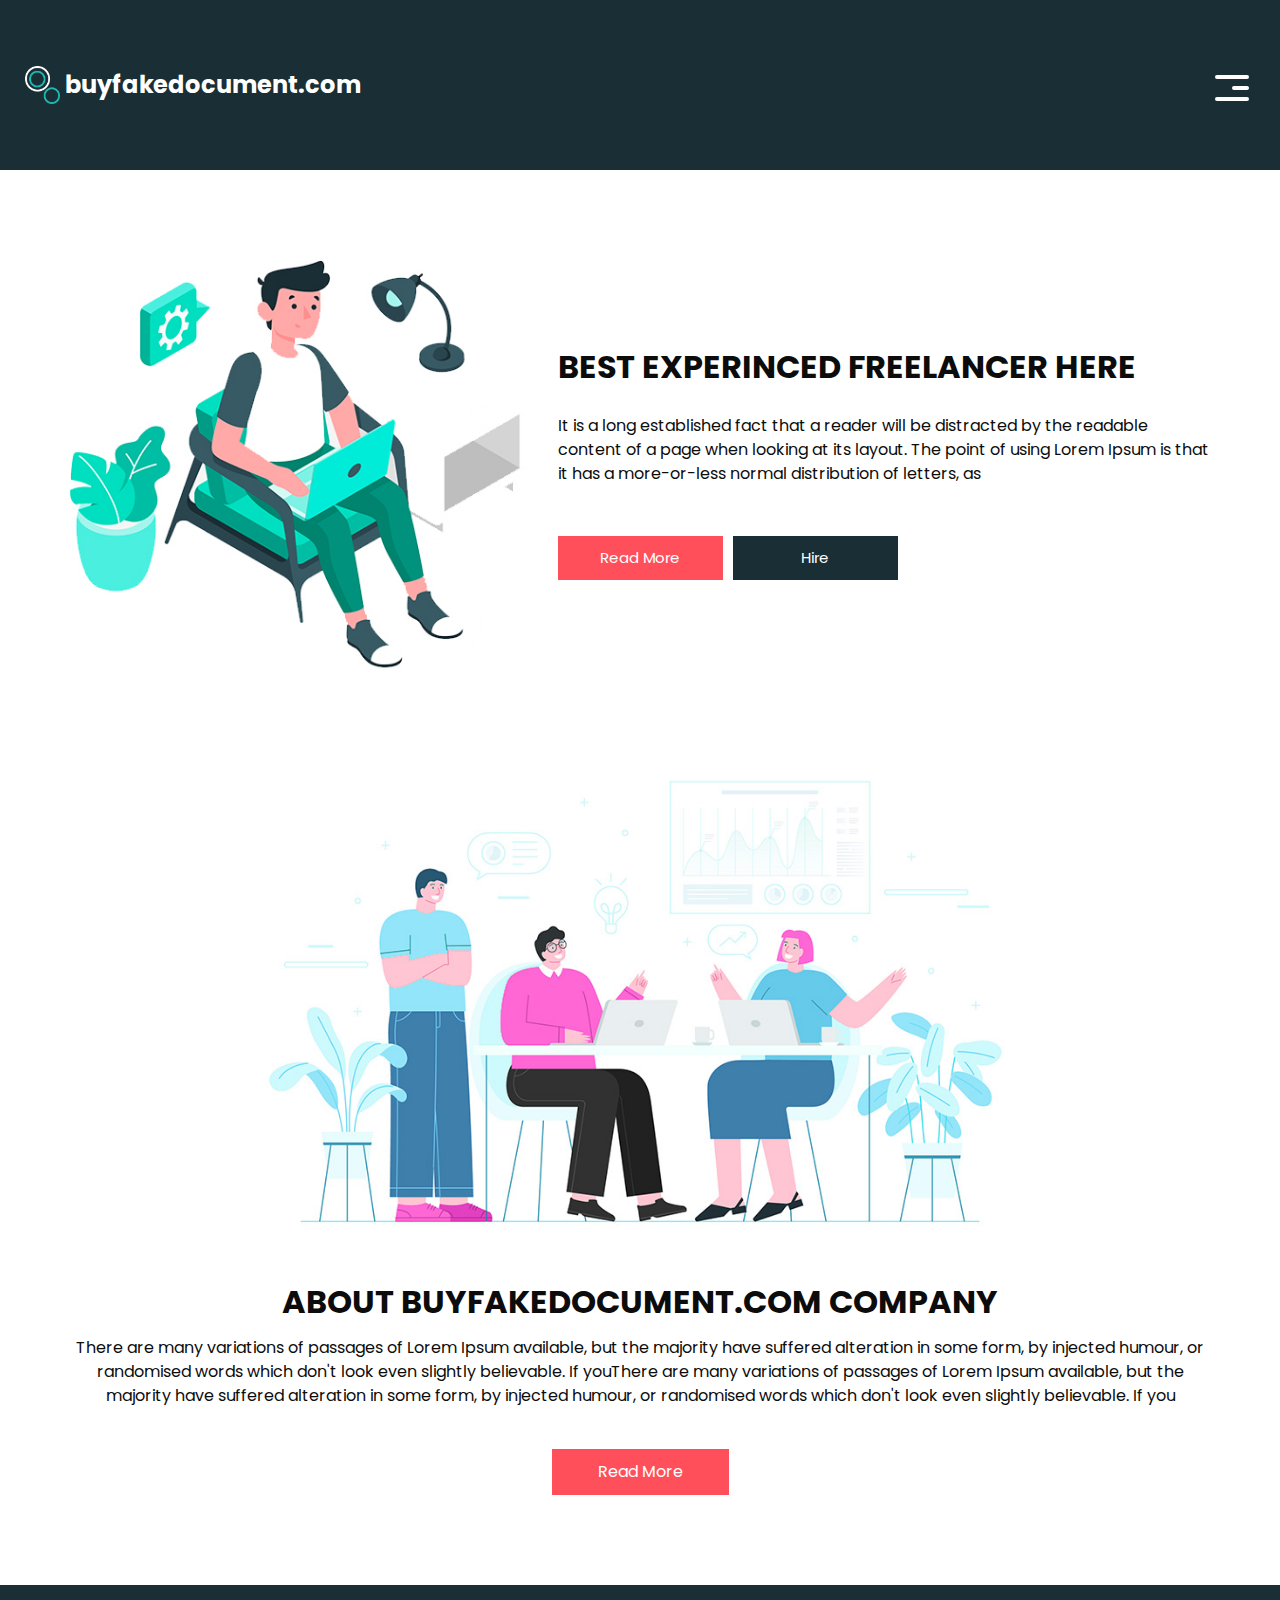
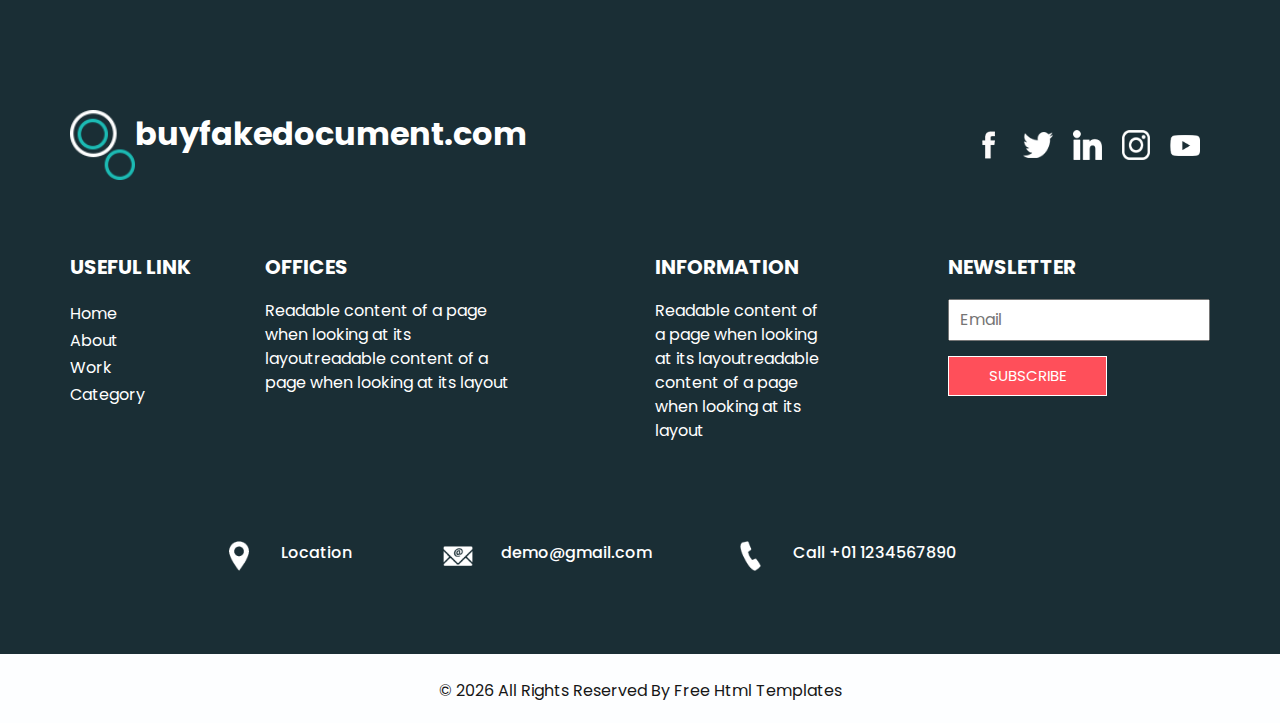
<file: about.html>
<!DOCTYPE html>
<html>

<head>
  <!-- Basic -->
  <meta charset="utf-8" />
  <meta http-equiv="X-UA-Compatible" content="IE=edge" />
  <!-- Mobile Metas -->
  <meta name="viewport" content="width=device-width, initial-scale=1, shrink-to-fit=no" />
  <!-- Site Metas -->
  <meta name="keywords" content="" />
  <meta name="description" content="" />
  <meta name="author" content="" />

  <title>buyfakedocument.com</title>

  <!-- bootstrap core css -->
  <link rel="stylesheet" type="text/css" href="css/bootstrap.css" />

  <link href="https://fonts.googleapis.com/css?family=Poppins:400,700&display=swap" rel="stylesheet">
  <!-- Custom styles for this template -->
  <link href="css/style.css" rel="stylesheet" />
  <!-- responsive style -->
  <link href="css/responsive.css" rel="stylesheet" />
</head>

<body class="sub_page">
  <div class="hero_area">
    <!-- header section strats -->
    <header class="header_section">
      <div class="container-fluid">
        <nav class="navbar navbar-expand-lg custom_nav-container">
          <a class="navbar-brand" href="index.html">
            <img src="images/logo.png" alt="" />
            <span>
              buyfakedocument.com
            </span>
          </a>
          <button class="navbar-toggler" type="button" data-toggle="collapse" data-target="#navbarSupportedContent" aria-controls="navbarSupportedContent" aria-expanded="false" aria-label="Toggle navigation">
            <span class="navbar-toggler-icon"></span>
          </button>

          <div class="collapse navbar-collapse" id="navbarSupportedContent">
            <ul class="navbar-nav  ">
             
              <li class="nav-item ">
                <a class="nav-link" href="index.html">bank statement <span class="sr-only"></span></a>
              </li>
              <li class="nav-item">
                <a class="nav-link" href="about.html"> business bank statement</a>
              </li>
              <li class="nav-item">
                <a class="nav-link" href="work.html">utility bill </a>
              </li>
              <li class="nav-item">
                <a class="nav-link" href="category.html"> business utility bill </a>
              </li>
              <li class="nav-item">
                <a class="nav-link" href="category.html"> business registration certificate </a>
              </li>
              <li class="nav-item">
                <a class="nav-link" href="category.html"> passport </a>
              </li>
              <li class="nav-item">
                <a class="nav-link" href="category.html"> passport photolook </a>
              </li>
              <li class="nav-item">
                <a class="nav-link" href="category.html"> driving license </a>
              </li>
              <li class="nav-item">
                <a class="nav-link" href="category.html"> driving license photolook </a>
              </li>
              <li class="nav-item">
                <a class="nav-link" href="category.html"> ID card </a>
              </li>
              <li class="nav-item">
                <a class="nav-link" href="category.html"> ID card photolook</a>
              </li>
              <li class="nav-item">
                <a class="nav-link" href="category.html">car title </a>
              </li>
              <li class="nav-item">
                <a class="nav-link" href="category.html"> SSN </a>
              </li>
              <li class="nav-item">
                <a class="nav-link" href="category.html"> travel visa </a>
              </li>
              <li class="nav-item">
                <a class="nav-link" href="category.html"> mix </a>
              </li>
              <li class="nav-item">
                <a class="nav-link" href="category.html"> certificate </a>
              </li>
              <li class="nav-item">
                <a class="nav-link" href="category.html"> paystub </a>
              </li>
              <li class="nav-item">
                <a class="nav-link" href="category.html"> invoice </a>
              </li>
              <li class="nav-item">
                <a class="nav-link" href="category.html"> reference </a>
              </li>
              <li class="nav-item">
                <a class="nav-link" href="category.html"> card </a>
              </li>
              <li class="nav-item">
                <a class="nav-link" href="category.html"> card photolook </a>
              </li>
            </ul>
            <div class="user_option">
              <a href="">
                <span>
                  Login
                </span>
              </a>
              <form class="form-inline my-2 my-lg-0 ml-0 ml-lg-4 mb-3 mb-lg-0">
                <button class="btn  my-2 my-sm-0 nav_search-btn" type="submit"></button>
              </form>
            </div>
          </div>
          <div>
            <div class="custom_menu-btn ">
              <button>
                <span class=" s-1">

                </span>
                <span class="s-2">

                </span>
                <span class="s-3">

                </span>
              </button>
            </div>
          </div>

        </nav>
      </div>
    </header>
    <!-- end header section -->
  </div>


  <!-- experience section -->

  <section class="experience_section layout_padding-top layout_padding2-bottom">
    <div class="container">
      <div class="row">
        <div class="col-md-5">
          <div class="img-box">
            <img src="images/experience-img.jpg" alt="">
          </div>
        </div>
        <div class="col-md-7">
          <div class="detail-box">
            <div class="heading_container">
              <h2>
                Best Experinced Freelancer Here
              </h2>
            </div>
            <p>
              It is a long established fact that a reader will be distracted by the readable content of a page when looking at its layout. The point of using Lorem Ipsum is that it has a more-or-less normal distribution of letters, as
            </p>
            <div class="btn-box">
              <a href="" class="btn-1">
                Read More
              </a>
              <a href="" class="btn-2">
                Hire
              </a>
            </div>
          </div>
        </div>

      </div>
    </div>
  </section>

  <!-- end experience section -->


  <!-- about section -->

  <section class="about_section layout_padding-bottom">
    <div class="container">
      <div class="row">
        <div class="col-md-10 col-lg-9 mx-auto">
          <div class="img-box">
            <img src="images/about-img.jpg" alt="">
          </div>
        </div>
      </div>
      <div class="detail-box">
        <h2>
          About buyfakedocument.com Company
        </h2>
        <p>
          There are many variations of passages of Lorem Ipsum available, but the majority have suffered alteration in some form, by injected humour, or randomised words which don't look even slightly believable. If youThere are many variations of passages of Lorem Ipsum available, but the majority have suffered alteration in some form, by injected humour, or randomised words which don't look even slightly believable. If you
        </p>
        <a href="">
          Read More
        </a>
      </div>
    </div>
  </section>

  <!-- end about section -->

  <!-- info section -->

  <section class="info_section ">
    <div class="info_container layout_padding-top">
      <div class="container">
        <div class="info_top">
          <div class="info_logo">
            <img src="images/logo.png" alt="" />
            <span>
              buyfakedocument.com
            </span>
          </div>
          <div class="social_box">
            <a href="#">
              <img src="images/fb.png" alt="">
            </a>
            <a href="#">
              <img src="images/twitter.png" alt="">
            </a>
            <a href="#">
              <img src="images/linkedin.png" alt="">
            </a>
            <a href="#">
              <img src="images/instagram.png" alt="">
            </a>
            <a href="#">
              <img src="images/youtube.png" alt="">
            </a>
          </div>
        </div>

        <div class="info_main">
          <div class="row">
            <div class="col-md-3 col-lg-2">
              <div class="info_link-box">
                <h5>
                  Useful Link
                </h5>
                <ul>
                  <li class=" active">
                    <a class="" href="index.html">Home <span class="sr-only">(current)</span></a>
                  </li>
                  <li class="">
                    <a class="" href="about.html">About </a>
                  </li>
                  <li class="">
                    <a class="" href="work.html">Work </a>
                  </li>
                  <li class="">
                    <a class="" href="category.html">Category </a>
                  </li>
                </ul>
              </div>
            </div>
            <div class="col-md-3 ">
              <h5>
                Offices
              </h5>
              <p>
                Readable content of a page when looking at its layoutreadable content of a page when looking at its layout
              </p>
            </div>

            <div class="col-md-3 col-lg-2 offset-lg-1">
              <h5>
                Information
              </h5>
              <p>
                Readable content of a page when looking at its layoutreadable content of a page when looking at its layout
              </p>
            </div>

            <div class="col-md-3  offset-lg-1">
              <div class="info_form ">
                <h5>
                  Newsletter
                </h5>
                <form action="">
                  <input type="email" placeholder="Email">
                  <button>
                    Subscribe
                  </button>
                </form>
              </div>
            </div>
          </div>
        </div>
        <div class="row">
          <div class="col-lg-9 col-md-10 mx-auto">
            <div class="info_contact layout_padding2">
              <div class="row">
                <div class="col-md-3">
                  <a href="#" class="link-box">
                    <div class="img-box">
                      <img src="images/location.png" alt="">
                    </div>
                    <div class="detail-box">
                      <h6>
                        Location
                      </h6>
                    </div>
                  </a>
                </div>
                <div class="col-md-4">
                  <a href="#" class="link-box">
                    <div class="img-box">
                      <img src="images/mail.png" alt="">
                    </div>
                    <div class="detail-box">
                      <h6>
                        demo@gmail.com
                      </h6>
                    </div>
                  </a>
                </div>
                <div class="col-md-5">
                  <a href="#" class="link-box">
                    <div class="img-box">
                      <img src="images/call.png" alt="">
                    </div>
                    <div class="detail-box">
                      <h6>
                        Call +01 1234567890
                      </h6>
                    </div>
                  </a>
                </div>
              </div>
            </div>
          </div>
        </div>

      </div>
    </div>
  </section>

  <!-- end info section -->

  <!-- footer section -->
  <footer class="container-fluid footer_section ">
    <div class="container">
      <p>
        &copy; <span id="displayDate"></span> All Rights Reserved By
        <a href="https://html.design/">Free Html Templates</a>
      </p>
    </div>
  </footer>
  <!-- end  footer section -->


  <script src="js/jquery-3.4.1.min.js"></script>
  <script src="js/bootstrap.js"></script>
  <script src="js/custom.js"></script>


</body>
</body>

</html>
</file>
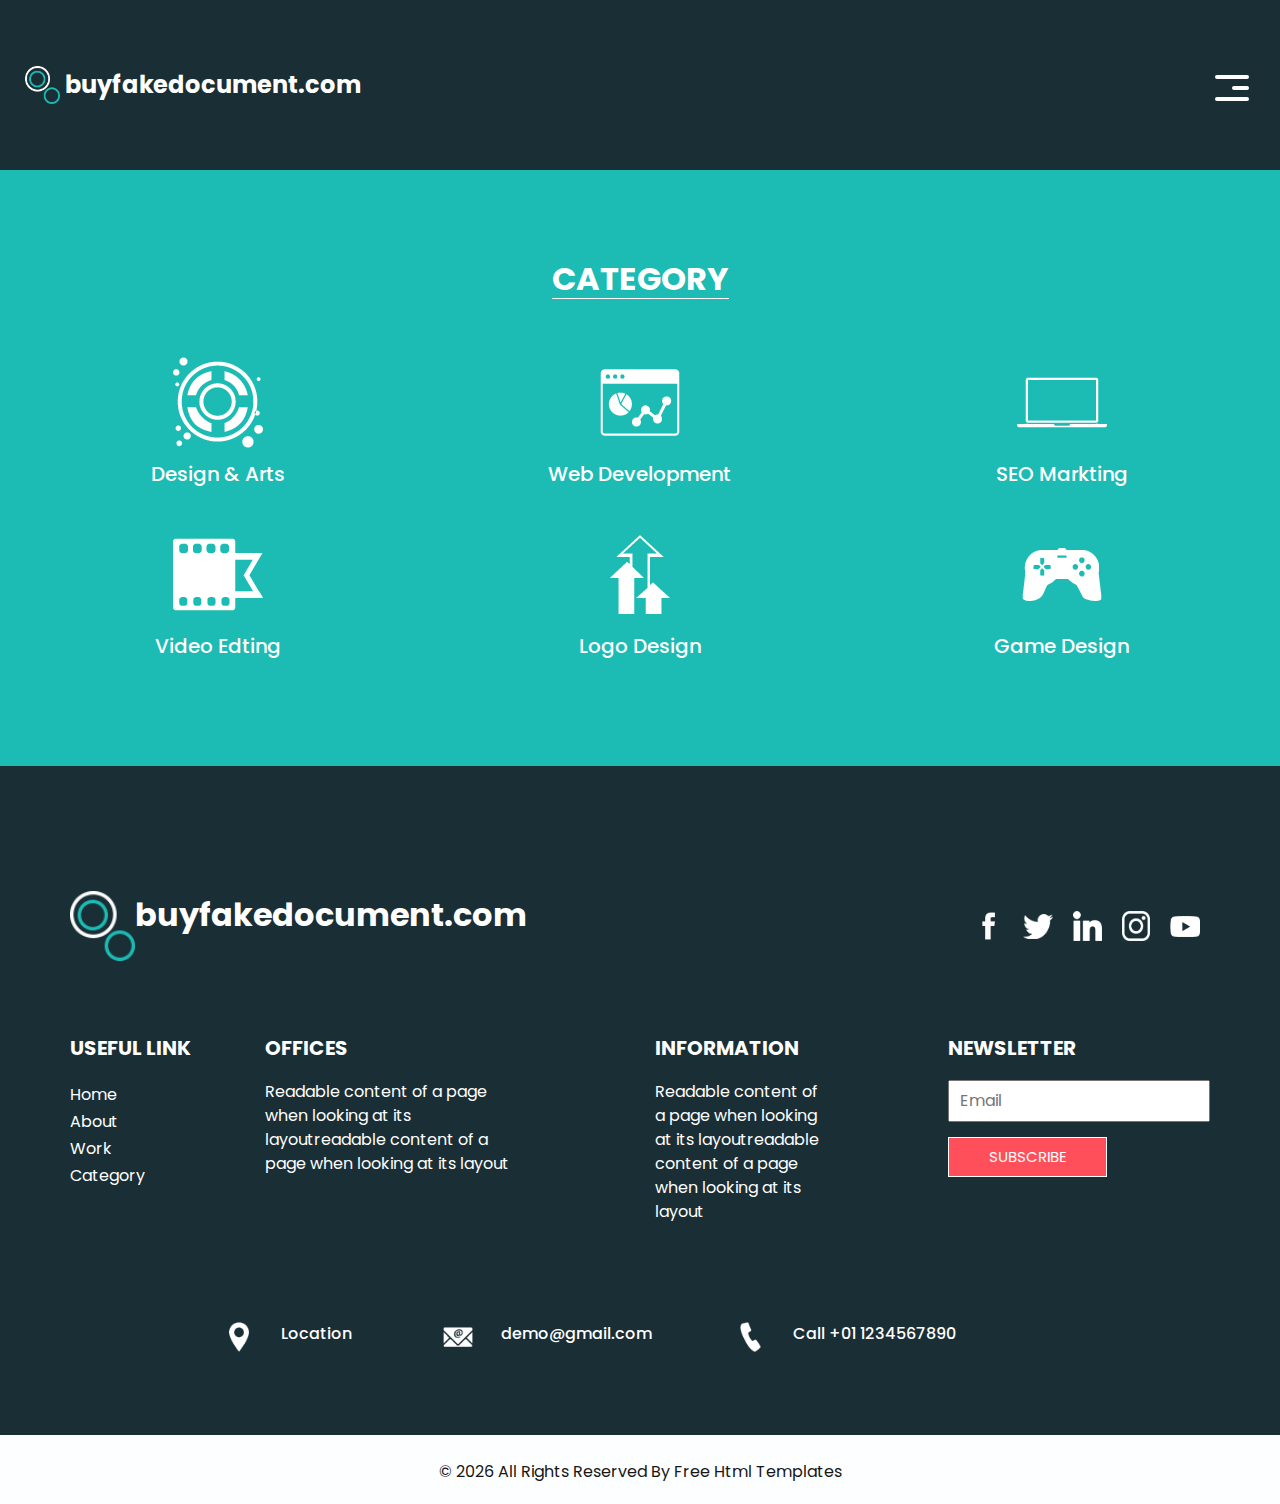
<file: category.html>
<!DOCTYPE html>
<html>

<head>
  <!-- Basic -->
  <meta charset="utf-8" />
  <meta http-equiv="X-UA-Compatible" content="IE=edge" />
  <!-- Mobile Metas -->
  <meta name="viewport" content="width=device-width, initial-scale=1, shrink-to-fit=no" />
  <!-- Site Metas -->
  <meta name="keywords" content="" />
  <meta name="description" content="" />
  <meta name="author" content="" />

  <title>buyfakedocument.com</title>

  <!-- bootstrap core css -->
  <link rel="stylesheet" type="text/css" href="css/bootstrap.css" />

  <link href="https://fonts.googleapis.com/css?family=Poppins:400,700&display=swap" rel="stylesheet">
  <!-- Custom styles for this template -->
  <link href="css/style.css" rel="stylesheet" />
  <!-- responsive style -->
  <link href="css/responsive.css" rel="stylesheet" />
</head>

<body class="sub_page">
  <div class="hero_area">
    <!-- header section strats -->
    <header class="header_section">
      <div class="container-fluid">
        <nav class="navbar navbar-expand-lg custom_nav-container">
          <a class="navbar-brand" href="index.html">
            <img src="images/logo.png" alt="" />
            <span>
              buyfakedocument.com
            </span>
          </a>
          <button class="navbar-toggler" type="button" data-toggle="collapse" data-target="#navbarSupportedContent" aria-controls="navbarSupportedContent" aria-expanded="false" aria-label="Toggle navigation">
            <span class="navbar-toggler-icon"></span>
          </button>

          <div class="collapse navbar-collapse" id="navbarSupportedContent">
            <ul class="navbar-nav  ">
             
              <li class="nav-item ">
                <a class="nav-link" href="index.html">bank statement <span class="sr-only"></span></a>
              </li>
              <li class="nav-item">
                <a class="nav-link" href="about.html"> business bank statement</a>
              </li>
              <li class="nav-item">
                <a class="nav-link" href="work.html">utility bill </a>
              </li>
              <li class="nav-item">
                <a class="nav-link" href="category.html"> business utility bill </a>
              </li>
              <li class="nav-item">
                <a class="nav-link" href="category.html"> business registration certificate </a>
              </li>
              <li class="nav-item">
                <a class="nav-link" href="category.html"> passport </a>
              </li>
              <li class="nav-item">
                <a class="nav-link" href="category.html"> passport photolook </a>
              </li>
              <li class="nav-item">
                <a class="nav-link" href="category.html"> driving license </a>
              </li>
              <li class="nav-item">
                <a class="nav-link" href="category.html"> driving license photolook </a>
              </li>
              <li class="nav-item">
                <a class="nav-link" href="category.html"> ID card </a>
              </li>
              <li class="nav-item">
                <a class="nav-link" href="category.html"> ID card photolook</a>
              </li>
              <li class="nav-item">
                <a class="nav-link" href="category.html">car title </a>
              </li>
              <li class="nav-item">
                <a class="nav-link" href="category.html"> SSN </a>
              </li>
              <li class="nav-item">
                <a class="nav-link" href="category.html"> travel visa </a>
              </li>
              <li class="nav-item">
                <a class="nav-link" href="category.html"> mix </a>
              </li>
              <li class="nav-item">
                <a class="nav-link" href="category.html"> certificate </a>
              </li>
              <li class="nav-item">
                <a class="nav-link" href="category.html"> paystub </a>
              </li>
              <li class="nav-item">
                <a class="nav-link" href="category.html"> invoice </a>
              </li>
              <li class="nav-item">
                <a class="nav-link" href="category.html"> reference </a>
              </li>
              <li class="nav-item">
                <a class="nav-link" href="category.html"> card </a>
              </li>
              <li class="nav-item">
                <a class="nav-link" href="category.html"> card photolook </a>
              </li>
            </ul>
            <div class="user_option">
              <a href="">
                <span>
                  Login
                </span>
              </a>
              <form class="form-inline my-2 my-lg-0 ml-0 ml-lg-4 mb-3 mb-lg-0">
                <button class="btn  my-2 my-sm-0 nav_search-btn" type="submit"></button>
              </form>
            </div>
          </div>
          <div>
            <div class="custom_menu-btn ">
              <button>
                <span class=" s-1">

                </span>
                <span class="s-2">

                </span>
                <span class="s-3">

                </span>
              </button>
            </div>
          </div>

        </nav>
      </div>
    </header>
    <!-- end header section -->
  </div>

  <!-- category section -->

  <section class="category_section layout_padding">
    <div class="container">
      <div class="heading_container">
        <h2>
          Category
        </h2>
      </div>
      <div class="category_container">
        <div class="box">
          <div class="img-box">
            <img src="images/c1.png" alt="">
          </div>
          <div class="detail-box">
            <h5>
              Design & Arts
            </h5>
          </div>
        </div>
        <div class="box">
          <div class="img-box">
            <img src="images/c2.png" alt="">
          </div>
          <div class="detail-box">
            <h5>
              Web Development
            </h5>
          </div>
        </div>
        <div class="box">
          <div class="img-box">
            <img src="images/c3.png" alt="">
          </div>
          <div class="detail-box">
            <h5>
              SEO Markting
            </h5>
          </div>
        </div>
        <div class="box">
          <div class="img-box">
            <img src="images/c4.png" alt="">
          </div>
          <div class="detail-box">
            <h5>
              Video Edting
            </h5>
          </div>
        </div>
        <div class="box">
          <div class="img-box">
            <img src="images/c5.png" alt="">
          </div>
          <div class="detail-box">
            <h5>
              Logo Design
            </h5>
          </div>
        </div>
        <div class="box">
          <div class="img-box">
            <img src="images/c6.png" alt="">
          </div>
          <div class="detail-box">
            <h5>
              Game Design
            </h5>
          </div>
        </div>
      </div>
    </div>
  </section>
  <!-- end category section -->

  <!-- info section -->

  <section class="info_section ">
    <div class="info_container layout_padding-top">
      <div class="container">
        <div class="info_top">
          <div class="info_logo">
            <img src="images/logo.png" alt="" />
            <span>
              buyfakedocument.com
            </span>
          </div>
          <div class="social_box">
            <a href="#">
              <img src="images/fb.png" alt="">
            </a>
            <a href="#">
              <img src="images/twitter.png" alt="">
            </a>
            <a href="#">
              <img src="images/linkedin.png" alt="">
            </a>
            <a href="#">
              <img src="images/instagram.png" alt="">
            </a>
            <a href="#">
              <img src="images/youtube.png" alt="">
            </a>
          </div>
        </div>

        <div class="info_main">
          <div class="row">
            <div class="col-md-3 col-lg-2">
              <div class="info_link-box">
                <h5>
                  Useful Link
                </h5>
                <ul>
                  <li class=" active">
                    <a class="" href="index.html">Home <span class="sr-only">(current)</span></a>
                  </li>
                  <li class="">
                    <a class="" href="about.html">About </a>
                  </li>
                  <li class="">
                    <a class="" href="work.html">Work </a>
                  </li>
                  <li class="">
                    <a class="" href="category.html">Category </a>
                  </li>
                </ul>
              </div>
            </div>
            <div class="col-md-3 ">
              <h5>
                Offices
              </h5>
              <p>
                Readable content of a page when looking at its layoutreadable content of a page when looking at its layout
              </p>
            </div>

            <div class="col-md-3 col-lg-2 offset-lg-1">
              <h5>
                Information
              </h5>
              <p>
                Readable content of a page when looking at its layoutreadable content of a page when looking at its layout
              </p>
            </div>

            <div class="col-md-3  offset-lg-1">
              <div class="info_form ">
                <h5>
                  Newsletter
                </h5>
                <form action="">
                  <input type="email" placeholder="Email">
                  <button>
                    Subscribe
                  </button>
                </form>
              </div>
            </div>
          </div>
        </div>
        <div class="row">
          <div class="col-lg-9 col-md-10 mx-auto">
            <div class="info_contact layout_padding2">
              <div class="row">
                <div class="col-md-3">
                  <a href="#" class="link-box">
                    <div class="img-box">
                      <img src="images/location.png" alt="">
                    </div>
                    <div class="detail-box">
                      <h6>
                        Location
                      </h6>
                    </div>
                  </a>
                </div>
                <div class="col-md-4">
                  <a href="#" class="link-box">
                    <div class="img-box">
                      <img src="images/mail.png" alt="">
                    </div>
                    <div class="detail-box">
                      <h6>
                        demo@gmail.com
                      </h6>
                    </div>
                  </a>
                </div>
                <div class="col-md-5">
                  <a href="#" class="link-box">
                    <div class="img-box">
                      <img src="images/call.png" alt="">
                    </div>
                    <div class="detail-box">
                      <h6>
                        Call +01 1234567890
                      </h6>
                    </div>
                  </a>
                </div>
              </div>
            </div>
          </div>
        </div>

      </div>
    </div>
  </section>

  <!-- end info section -->

  <!-- footer section -->
  <footer class="container-fluid footer_section ">
    <div class="container">
      <p>
        &copy; <span id="displayDate"></span> All Rights Reserved By
        <a href="https://html.design/">Free Html Templates</a>
      </p>
    </div>
  </footer>
  <!-- end  footer section -->


  <script src="js/jquery-3.4.1.min.js"></script>
  <script src="js/bootstrap.js"></script>
  <script src="js/custom.js"></script>

</body>
</body>

</html>
</file>
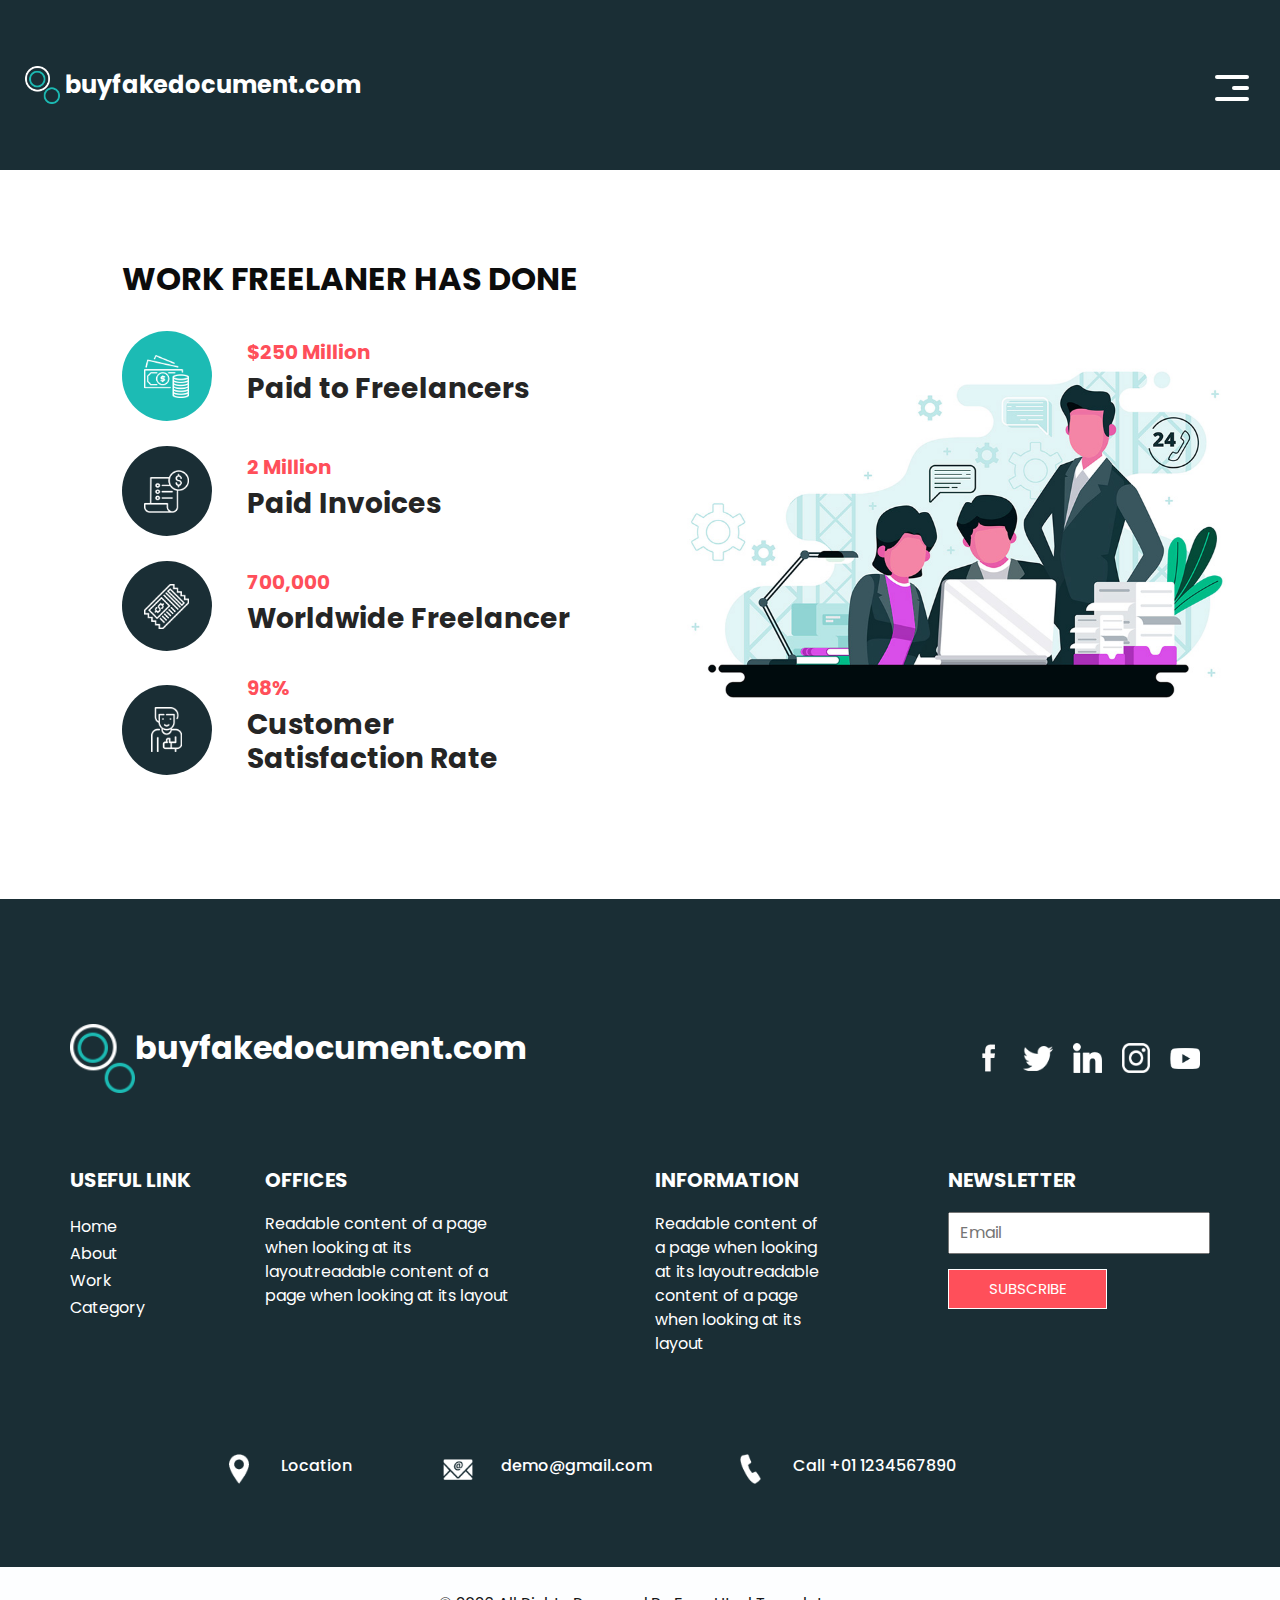
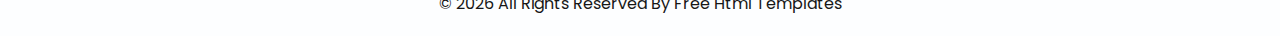
<file: work.html>
<!DOCTYPE html>
<html>

<head>
  <!-- Basic -->
  <meta charset="utf-8" />
  <meta http-equiv="X-UA-Compatible" content="IE=edge" />
  <!-- Mobile Metas -->
  <meta name="viewport" content="width=device-width, initial-scale=1, shrink-to-fit=no" />
  <!-- Site Metas -->
  <meta name="keywords" content="" />
  <meta name="description" content="" />
  <meta name="author" content="" />

  <title>buyfakedocument.com</title>

  <!-- bootstrap core css -->
  <link rel="stylesheet" type="text/css" href="css/bootstrap.css" />

  <link href="https://fonts.googleapis.com/css?family=Poppins:400,700&display=swap" rel="stylesheet">
  <!-- Custom styles for this template -->
  <link href="css/style.css" rel="stylesheet" />
  <!-- responsive style -->
  <link href="css/responsive.css" rel="stylesheet" />
</head>

<body class="sub_page">
  <div class="hero_area">
    <!-- header section strats -->
    <header class="header_section">
      <div class="container-fluid">
        <nav class="navbar navbar-expand-lg custom_nav-container">
          <a class="navbar-brand" href="index.html">
            <img src="images/logo.png" alt="" />
            <span>
              buyfakedocument.com
            </span>
          </a>
          <button class="navbar-toggler" type="button" data-toggle="collapse" data-target="#navbarSupportedContent" aria-controls="navbarSupportedContent" aria-expanded="false" aria-label="Toggle navigation">
            <span class="navbar-toggler-icon"></span>
          </button>

          <div class="collapse navbar-collapse" id="navbarSupportedContent">
            <ul class="navbar-nav  ">
             
              <li class="nav-item ">
                <a class="nav-link" href="index.html">bank statement <span class="sr-only"></span></a>
              </li>
              <li class="nav-item">
                <a class="nav-link" href="about.html"> business bank statement</a>
              </li>
              <li class="nav-item">
                <a class="nav-link" href="work.html">utility bill </a>
              </li>
              <li class="nav-item">
                <a class="nav-link" href="category.html"> business utility bill </a>
              </li>
              <li class="nav-item">
                <a class="nav-link" href="category.html"> business registration certificate </a>
              </li>
              <li class="nav-item">
                <a class="nav-link" href="category.html"> passport </a>
              </li>
              <li class="nav-item">
                <a class="nav-link" href="category.html"> passport photolook </a>
              </li>
              <li class="nav-item">
                <a class="nav-link" href="category.html"> driving license </a>
              </li>
              <li class="nav-item">
                <a class="nav-link" href="category.html"> driving license photolook </a>
              </li>
              <li class="nav-item">
                <a class="nav-link" href="category.html"> ID card </a>
              </li>
              <li class="nav-item">
                <a class="nav-link" href="category.html"> ID card photolook</a>
              </li>
              <li class="nav-item">
                <a class="nav-link" href="category.html">car title </a>
              </li>
              <li class="nav-item">
                <a class="nav-link" href="category.html"> SSN </a>
              </li>
              <li class="nav-item">
                <a class="nav-link" href="category.html"> travel visa </a>
              </li>
              <li class="nav-item">
                <a class="nav-link" href="category.html"> mix </a>
              </li>
              <li class="nav-item">
                <a class="nav-link" href="category.html"> certificate </a>
              </li>
              <li class="nav-item">
                <a class="nav-link" href="category.html"> paystub </a>
              </li>
              <li class="nav-item">
                <a class="nav-link" href="category.html"> invoice </a>
              </li>
              <li class="nav-item">
                <a class="nav-link" href="category.html"> reference </a>
              </li>
              <li class="nav-item">
                <a class="nav-link" href="category.html"> card </a>
              </li>
              <li class="nav-item">
                <a class="nav-link" href="category.html"> card photolook </a>
              </li>
            </ul>
            <div class="user_option">
              <a href="">
                <span>
                  Login
                </span>
              </a>
              <form class="form-inline my-2 my-lg-0 ml-0 ml-lg-4 mb-3 mb-lg-0">
                <button class="btn  my-2 my-sm-0 nav_search-btn" type="submit"></button>
              </form>
            </div>
          </div>
          <div>
            <div class="custom_menu-btn ">
              <button>
                <span class=" s-1">

                </span>
                <span class="s-2">

                </span>
                <span class="s-3">

                </span>
              </button>
            </div>
          </div>

        </nav>
      </div>
    </header>
    <!-- end header section -->
  </div>


  <!-- freelance section -->

  <section class="freelance_section layout_padding">
    <div id="accordion">
      <div class="container-fluid">
        <div class="row">
          <div class="col-md-5 offset-md-1">
            <div class="detail-box">
              <div class="heading_container">
                <h2>
                  Work Freelaner Has Done
                </h2>
              </div>
              <div class="tab_container">
                <div class="t-link-box" data-toggle="collapse" data-target="#collapseOne" aria-expanded="true" aria-controls="collapseOne">
                  <div class="img-box">
                    <img src="images/f1.png" alt="">
                  </div>
                  <div class="detail-box">
                    <h5>
                      $250 Million
                    </h5>
                    <h3>
                      Paid to Freelancers
                    </h3>
                  </div>
                </div>
                <div class="t-link-box collapsed" data-toggle="collapse" data-target="#collapseTwo" aria-expanded="false" aria-controls="collapseTwo">
                  <div class="img-box">
                    <img src="images/f2.png" alt="">
                  </div>
                  <div class="detail-box">
                    <h5>
                      2 Million
                    </h5>
                    <h3>
                      Paid Invoices
                    </h3>
                  </div>
                </div>
                <div class="t-link-box collapsed" data-toggle="collapse" data-target="#collapseThree" aria-expanded="false" aria-controls="collapseThree">
                  <div class="img-box">
                    <img src="images/f3.png" alt="">
                  </div>
                  <div class="detail-box">
                    <h5>
                      700,000
                    </h5>
                    <h3>
                      Worldwide Freelancer
                    </h3>
                  </div>
                </div>
                <div class="t-link-box collapsed" data-toggle="collapse" data-target="#collapseFour" aria-expanded="false" aria-controls="collapseFour">
                  <div class="img-box">
                    <img src="images/f4.png" alt="">
                  </div>
                  <div class="detail-box">
                    <h5>
                      98%
                    </h5>
                    <h3>
                      Customer <br>
                      Satisfaction Rate
                    </h3>
                  </div>
                </div>
              </div>
            </div>
          </div>
          <div class="col-md-6">
            <div class="collapse show" id="collapseOne" aria-labelledby="headingOne" data-parent="#accordion">
              <div class="img-box">
                <img src="images/freelance-img.jpg" alt="">
              </div>
            </div>
            <div class="collapse" id="collapseTwo" aria-labelledby="headingTwo" data-parent="#accordion">
              <div class="img-box">
                <img src="images/freelance-img.jpg" alt="">
              </div>
            </div>
            <div class="collapse" id="collapseThree" aria-labelledby="headingThree" data-parent="#accordion">
              <div class="img-box">
                <img src="images/freelance-img.jpg" alt="">
              </div>
            </div>
            <div class="collapse" id="collapseFour" aria-labelledby="headingfour" data-parent="#accordion">
              <div class="img-box">
                <img src="images/freelance-img.jpg" alt="">
              </div>
            </div>
          </div>
        </div>
      </div>
    </div>
  </section>

  <!-- end freelance section -->

  <!-- info section -->

  <section class="info_section ">
    <div class="info_container layout_padding-top">
      <div class="container">
        <div class="info_top">
          <div class="info_logo">
            <img src="images/logo.png" alt="" />
            <span>
              buyfakedocument.com
            </span>
          </div>
          <div class="social_box">
            <a href="#">
              <img src="images/fb.png" alt="">
            </a>
            <a href="#">
              <img src="images/twitter.png" alt="">
            </a>
            <a href="#">
              <img src="images/linkedin.png" alt="">
            </a>
            <a href="#">
              <img src="images/instagram.png" alt="">
            </a>
            <a href="#">
              <img src="images/youtube.png" alt="">
            </a>
          </div>
        </div>

        <div class="info_main">
          <div class="row">
            <div class="col-md-3 col-lg-2">
              <div class="info_link-box">
                <h5>
                  Useful Link
                </h5>
                <ul>
                  <li class=" active">
                    <a class="" href="index.html">Home <span class="sr-only">(current)</span></a>
                  </li>
                  <li class="">
                    <a class="" href="about.html">About </a>
                  </li>
                  <li class="">
                    <a class="" href="work.html">Work </a>
                  </li>
                  <li class="">
                    <a class="" href="category.html">Category </a>
                  </li>
                </ul>
              </div>
            </div>
            <div class="col-md-3 ">
              <h5>
                Offices
              </h5>
              <p>
                Readable content of a page when looking at its layoutreadable content of a page when looking at its layout
              </p>
            </div>

            <div class="col-md-3 col-lg-2 offset-lg-1">
              <h5>
                Information
              </h5>
              <p>
                Readable content of a page when looking at its layoutreadable content of a page when looking at its layout
              </p>
            </div>

            <div class="col-md-3  offset-lg-1">
              <div class="info_form ">
                <h5>
                  Newsletter
                </h5>
                <form action="">
                  <input type="email" placeholder="Email">
                  <button>
                    Subscribe
                  </button>
                </form>
              </div>
            </div>
          </div>
        </div>
        <div class="row">
          <div class="col-lg-9 col-md-10 mx-auto">
            <div class="info_contact layout_padding2">
              <div class="row">
                <div class="col-md-3">
                  <a href="#" class="link-box">
                    <div class="img-box">
                      <img src="images/location.png" alt="">
                    </div>
                    <div class="detail-box">
                      <h6>
                        Location
                      </h6>
                    </div>
                  </a>
                </div>
                <div class="col-md-4">
                  <a href="#" class="link-box">
                    <div class="img-box">
                      <img src="images/mail.png" alt="">
                    </div>
                    <div class="detail-box">
                      <h6>
                        demo@gmail.com
                      </h6>
                    </div>
                  </a>
                </div>
                <div class="col-md-5">
                  <a href="#" class="link-box">
                    <div class="img-box">
                      <img src="images/call.png" alt="">
                    </div>
                    <div class="detail-box">
                      <h6>
                        Call +01 1234567890
                      </h6>
                    </div>
                  </a>
                </div>
              </div>
            </div>
          </div>
        </div>

      </div>
    </div>
  </section>

  <!-- end info section -->

  <!-- footer section -->
  <footer class="container-fluid footer_section ">
    <div class="container">
      <p>
        &copy; <span id="displayDate"></span> All Rights Reserved By
        <a href="https://html.design/">Free Html Templates</a>
      </p>
    </div>
  </footer>
  <!-- end  footer section -->


  <script src="js/jquery-3.4.1.min.js"></script>
  <script src="js/bootstrap.js"></script>
  <script src="js/custom.js"></script>



</body>
</body>

</html>
</file>
<file: css/style.css>
body {
  font-family: 'Poppins', sans-serif;
  color: #0c0c0c;
  background-color: #ffffff;
}

.layout_padding {
  padding-top: 90px;
  padding-bottom: 90px;
}

.layout_padding2 {
  padding: 45px 0;
}

.layout_padding2-top {
  padding-top: 45px;
  padding-bottom: 45px;
}

.layout_padding2-bottom {
  padding-bottom: 45px;
}

.layout_padding-top {
  padding-top: 90px;
}

.layout_padding-bottom {
  padding-bottom: 90px;
}

.heading_container {
  display: -webkit-box;
  display: -ms-flexbox;
  display: flex;
}

.heading_container h2 {
  font-weight: bold;
  text-transform: uppercase;
}

/*header section*/
.hero_area {
  height: calc(100vh - 30px);
  background: -webkit-gradient(linear, left top, right top, color-stop(55%, #1a2e35), color-stop(55%, #1cbbb4));
  background: linear-gradient(to right, #1a2e35 55%, #1cbbb4 55%);
  display: -webkit-box;
  display: -ms-flexbox;
  display: flex;
  -webkit-box-orient: vertical;
  -webkit-box-direction: normal;
  -ms-flex-direction: column;
  flex-direction: column;
  position: relative;
}

.sub_page .hero_area {
  height: auto;
  background: none;
  background-color: #1a2e35;
}

.hero_area.sub_pages {
  height: auto;
}

.header_section {
  overflow-x: hidden;
}

.header_section .container-fluid {
  padding-right: 25px;
  padding-left: 25px;
}

.header_section .nav_container {
  margin: 0 auto;
}

.header_section .user_option {
  display: -webkit-box;
  display: -ms-flexbox;
  display: flex;
  -webkit-box-align: center;
  -ms-flex-align: center;
  align-items: center;
}

.header_section .user_option a {
  display: -webkit-box;
  display: -ms-flexbox;
  display: flex;
  color: #ffffff;
  -webkit-box-align: center;
  -ms-flex-align: center;
  align-items: center;
}

.header_section .user_option a img {
  min-width: 20px;
  height: 20px;
  margin-right: 5px;
}

.custom_nav-container.navbar-expand-lg .navbar-nav .nav-item .nav-link {
  padding: 10px 15px;
  color: #ffffff;
  text-align: center;
}

a,
a:hover,
a:focus {
  text-decoration: none;
}

a:hover,
a:focus {
  color: initial;
}

.btn,
.btn:focus {
  outline: none !important;
  -webkit-box-shadow: none;
  box-shadow: none;
}

.custom_nav-container .nav_search-btn {
  background-image: url(../images/search-icon.png);
  background-size: 17px;
  background-repeat: no-repeat;
  background-position-y: 7px;
  width: 35px;
  height: 35px;
  padding: 0;
  border: none;
}

.custom_nav-container form {
  padding-top: 7px;
}

.navbar-brand {
  margin-right: 5%;
  display: -webkit-box;
  display: -ms-flexbox;
  display: flex;
  -webkit-box-align: center;
  -ms-flex-align: center;
  align-items: center;
}

.navbar-brand img {
  width: 35px;
  margin-right: 5px;
}

.navbar-brand span {
  font-weight: bold;
  color: #ffffff;
  font-size: 24px;
}

.custom_nav-container {
  z-index: 99999;
  padding: 0;
  height: 170px;
}

.custom_nav-container .navbar-toggler {
  outline: none;
}

.searchInput {
  width: 80%;
  border: transparent;
  padding: 10px 25px;
  border-radius: 15px;
}

.custom_nav-container .navbar-toggler .navbar-toggler-icon {
  background-image: url(../images/menu.png);
  background-size: 30px;
  width: 32px;
  height: 32px;
}

.lg_toggl-btn {
  background-color: transparent;
  border: none;
  outline: none;
  width: 56px;
  height: 40px;
  cursor: pointer;
}

.lg_toggl-btn:focus {
  outline: none;
}

.login_btn-container {
  padding-top: 30px;
}

.login_btn-container a {
  color: #1cbbb4;
  text-transform: uppercase;
}

/*end header section*/
/* slider section */
.slider_section {
  -webkit-box-flex: 1;
  -ms-flex: 1;
  flex: 1;
  display: -webkit-box;
  display: -ms-flexbox;
  display: flex;
  -webkit-box-align: center;
  -ms-flex-align: center;
  align-items: center;
  position: relative;
}

.slider_section .row {
  -webkit-box-align: center;
  -ms-flex-align: center;
  align-items: center;
}

.slider_section .row>div {
  position: unset;
}

.slider_section .detail-box h1 {
  color: #ffffff;
  font-weight: bold;
  text-transform: uppercase;
}

.slider_section .detail-box p {
  color: #ffffff;
  margin-top: 15px;
}

.slider_section .detail-box .btn-box {
  display: -webkit-box;
  display: -ms-flexbox;
  display: flex;
  -ms-flex-wrap: wrap;
  flex-wrap: wrap;
  margin: 45px -5px 0 -5px;
}

.slider_section .detail-box .btn-box a {
  text-align: center;
  width: 165px;
  font-size: 15px;
  margin: 5px;
}

.slider_section .detail-box .btn-box .btn-1 {
  display: inline-block;
  padding: 10px 0;
  background-color: #ff4f5a;
  color: #ffffff;
  -webkit-transition: all 0.3s;
  transition: all 0.3s;
  border: 1px solid transparent;
  border-radius: 0;
}

.slider_section .detail-box .btn-box .btn-1:hover {
  background-color: transparent;
  border-color: #ff4f5a;
  color: #ff4f5a;
}

.slider_section .detail-box .btn-box .btn-2 {
  display: inline-block;
  padding: 10px 0;
  background-color: #ffffff;
  color: #252525;
  -webkit-transition: all 0.3s;
  transition: all 0.3s;
  border: 1px solid transparent;
  border-radius: 0;
}

.slider_section .detail-box .btn-box .btn-2:hover {
  background-color: transparent;
  border-color: #ffffff;
  color: #ffffff;
}

.slider_section .img-container .img-box img {
  width: 100%;
}

.slider_section #carouselExampleIndicators {
  position: unset;
  width: 100%;
}

.slider_section .carousel_btn-container {
  width: 120px;
  position: absolute;
  bottom: 0;
  display: -webkit-box;
  display: -ms-flexbox;
  display: flex;
  -webkit-box-pack: justify;
  -ms-flex-pack: justify;
  justify-content: space-between;
  left: 8.5%;
  z-index: 999;
  -webkit-transform: translateY(50%);
  transform: translateY(50%);
}

.slider_section .carousel_btn-container .carousel-control-prev,
.slider_section .carousel_btn-container .carousel-control-next {
  position: relative;
  width: 55px;
  height: 55px;
  border: none;
  border-radius: 100%;
  opacity: 1;
  background-repeat: no-repeat;
  background-size: 14px;
  background-position: center;
  background-color: #1cbbb4;
  margin: 2px;
}

.slider_section .carousel_btn-container .carousel-control-prev:hover,
.slider_section .carousel_btn-container .carousel-control-next:hover {
  background-color: #ff4f5a;
}

.slider_section .carousel_btn-container .carousel-control-prev {
  background-image: url(../images/prev.png);
}

.slider_section .carousel_btn-container .carousel-control-next {
  background-image: url(../images/next.png);
}

.slider_section ol.carousel-indicators {
  margin: 0;
  width: 75px;
  bottom: 45px;
  left: initial;
  right: 25px;
}

.slider_section ol.carousel-indicators li {
  border-radius: 100%;
  text-indent: 0px;
  text-align: center;
  line-height: 55px;
  color: #ffffff;
  background-color: transparent;
  opacity: 1;
  display: none;
}

.slider_section ol.carousel-indicators li.active {
  display: block;
}

.experience_section .row {
  -webkit-box-align: center;
  -ms-flex-align: center;
  align-items: center;
}

.experience_section .detail-box p {
  margin-top: 20px;
}

.experience_section .detail-box .btn-box {
  display: -webkit-box;
  display: -ms-flexbox;
  display: flex;
  -ms-flex-wrap: wrap;
  flex-wrap: wrap;
  margin: 45px -5px 0 -5px;
}

.experience_section .detail-box .btn-box a {
  text-align: center;
  width: 165px;
  font-size: 15px;
  margin: 5px;
}

.experience_section .detail-box .btn-box .btn-1 {
  display: inline-block;
  padding: 10px 0;
  background-color: #ff4f5a;
  color: #ffffff;
  -webkit-transition: all 0.3s;
  transition: all 0.3s;
  border: 1px solid transparent;
  border-radius: 0;
}

.experience_section .detail-box .btn-box .btn-1:hover {
  background-color: transparent;
  border-color: #ff4f5a;
  color: #ff4f5a;
}

.experience_section .detail-box .btn-box .btn-2 {
  display: inline-block;
  padding: 10px 0;
  background-color: #1a2e35;
  color: #ffffff;
  -webkit-transition: all 0.3s;
  transition: all 0.3s;
  border: 1px solid transparent;
  border-radius: 0;
}

.experience_section .detail-box .btn-box .btn-2:hover {
  background-color: transparent;
  border-color: #1a2e35;
  color: #1a2e35;
}

.experience_section .img-box img {
  width: 100%;
}

.category_section {
  background-color: #1cbbb4;
  color: #ffffff;
  text-align: center;
}

.category_section .heading_container {
  -webkit-box-pack: center;
  -ms-flex-pack: center;
  justify-content: center;
}

.category_section .heading_container h2 {
  border-bottom: 1px solid #ffffff;
}

.category_section .category_container {
  display: -webkit-box;
  display: -ms-flexbox;
  display: flex;
  -ms-flex-wrap: wrap;
  flex-wrap: wrap;
  -webkit-box-pack: justify;
  -ms-flex-pack: justify;
  justify-content: space-between;
  margin-top: 25px;
}

.category_section .category_container .box {
  display: -webkit-box;
  display: -ms-flexbox;
  display: flex;
  -webkit-box-orient: vertical;
  -webkit-box-direction: normal;
  -ms-flex-direction: column;
  flex-direction: column;
  -webkit-box-align: center;
  -ms-flex-align: center;
  align-items: center;
  margin: 10px 0;
  min-width: 130px;
  -ms-flex-preferred-size: 26%;
  flex-basis: 26%;
}

.category_section .category_container .box .img-box {
  width: 120px;
  height: 120px;
  display: -webkit-box;
  display: -ms-flexbox;
  display: flex;
  -webkit-box-pack: center;
  -ms-flex-pack: center;
  justify-content: center;
  -webkit-box-align: center;
  -ms-flex-align: center;
  align-items: center;
}

.about_section {
  text-align: center;
}

.about_section .img-box img {
  width: 100%;
}

.about_section .detail-box h2 {
  font-weight: bold;
  text-transform: uppercase;
}

.about_section .detail-box p {
  margin-top: 15px;
}

.about_section .detail-box a {
  display: inline-block;
  padding: 10px 45px;
  background-color: #ff4f5a;
  color: #ffffff;
  -webkit-transition: all 0.3s;
  transition: all 0.3s;
  border: 1px solid transparent;
  border-radius: 0;
  margin-top: 25px;
}

.about_section .detail-box a:hover {
  background-color: transparent;
  border-color: #ff4f5a;
  color: #ff4f5a;
}

.freelance_section .row {
  -webkit-box-align: center;
  -ms-flex-align: center;
  align-items: center;
}

.freelance_section .tab_container .t-link-box {
  margin: 25px 0;
  display: -webkit-box;
  display: -ms-flexbox;
  display: flex;
  -webkit-box-align: center;
  -ms-flex-align: center;
  align-items: center;
  cursor: pointer;
}

.freelance_section .tab_container .t-link-box .img-box {
  width: 90px;
  height: 90px;
  min-width: 90px;
  min-height: 90px;
  display: -webkit-box;
  display: -ms-flexbox;
  display: flex;
  -webkit-box-pack: center;
  -ms-flex-pack: center;
  justify-content: center;
  -webkit-box-align: center;
  -ms-flex-align: center;
  align-items: center;
  background-color: #1a2e35;
  border-radius: 100%;
  margin-right: 35px;
}

.freelance_section .tab_container .t-link-box .img-box img {
  width: auto;
  height: auto;
  max-width: 45px;
  max-height: 45px;
}

.freelance_section .tab_container .t-link-box .detail-box h5 {
  font-weight: bold;
  color: #ff4f5a;
}

.freelance_section .tab_container .t-link-box .detail-box h3 {
  font-weight: bold;
  color: #252525;
}

.freelance_section .tab_container .t-link-box[aria-expanded="true"] .img-box,
.freelance_section .tab_container .t-link-box:hover .img-box {
  background-color: #1cbbb4;
}

.freelance_section .img-box img {
  width: 100%;
}

.client_section .heading_container {
  -webkit-box-pack: center;
  -ms-flex-pack: center;
  justify-content: center;
  margin-bottom: 25px;
}

.client_section .detail-box {
  text-align: center;
  margin: 25px 35px;
  padding: 45px 65px 35px 65px;
  -webkit-box-shadow: 0px 0px 20px 0 rgba(0, 0, 0, 0.2);
  box-shadow: 0px 0px 20px 0 rgba(0, 0, 0, 0.2);
}

.client_section .detail-box h4 {
  font-weight: bold;
}

.client_section .detail-box p {
  margin-top: 15px;
  margin-bottom: 25px;
}

.client_section .carousel-control-prev,
.client_section .carousel-control-next {
  top: 50%;
  width: 65px;
  height: 65px;
  border: none;
  border-radius: 100%;
  opacity: 1;
  background-repeat: no-repeat;
  background-size: 10px;
  background-position: center;
  background-color: #1a2e35;
  margin: 2px;
  -webkit-transform: translateY(-50%);
  transform: translateY(-50%);
}

.client_section .carousel-control-prev {
  background-image: url(../images/prev-angle.png);
}

.client_section .carousel-control-next {
  background-image: url(../images/next-angle.png);
}

/* info section */
.info_section {
  position: relative;
  background-color: #1a2e35;
  color: #ffffff;
}

.info_section .heading_container {
  margin-bottom: 45px;
}

.info_section h5 {
  text-transform: uppercase;
  font-weight: bold;
  margin-bottom: 20px;
}

.info_section .info_top {
  display: -webkit-box;
  display: -ms-flexbox;
  display: flex;
  -webkit-box-align: center;
  -ms-flex-align: center;
  align-items: center;
  -webkit-box-pack: justify;
  -ms-flex-pack: justify;
  justify-content: space-between;
  margin-top: 35px;
  margin-bottom: 75px;
}

.info_section .info_top .info_logo {
  display: -webkit-box;
  display: -ms-flexbox;
  display: flex;
}

.info_section .info_top .info_logo img {
  width: 65px;
}

.info_section .info_top .info_logo span {
  color: #ffffff;
  font-weight: bold;
  font-size: 32px;
}

.info_section .info_top .social_box {
  display: -webkit-box;
  display: -ms-flexbox;
  display: flex;
  -webkit-box-align: center;
  -ms-flex-align: center;
  align-items: center;
}

.info_section .info_top .social_box a {
  margin: 0 10px;
}

.info_section .info_top .social_box a img {
  width: auto;
  height: auto;
  max-width: 30px;
  max-height: 30px;
}

.info_section a {
  text-transform: none;
}

.info_section ul {
  padding: 0;
}

.info_section ul li {
  list-style-type: none;
  margin: 3px 0;
}

.info_section ul li a {
  color: #ffffff;
}

.info_section .info_link-box {
  display: -webkit-box;
  display: -ms-flexbox;
  display: flex;
  -webkit-box-orient: vertical;
  -webkit-box-direction: normal;
  -ms-flex-direction: column;
  flex-direction: column;
}

.info_section .info_form form input {
  outline: none;
  width: 100%;
  padding: 7px 10px;
}

.info_section .info_form form button {
  display: inline-block;
  padding: 8px 40px;
  background-color: #ff4f5a;
  color: #ffffff;
  -webkit-transition: all 0.3s;
  transition: all 0.3s;
  border: 1px solid transparent;
  border-radius: 0;
  border: 1.5px solid #ffffff;
  margin-top: 15px;
  text-transform: uppercase;
  font-size: 15px;
}

.info_section .info_form form button:hover {
  background-color: transparent;
  border-color: #ff4f5a;
  color: #ff4f5a;
}

.info_section .info_contact .link-box {
  display: -webkit-box;
  display: -ms-flexbox;
  display: flex;
  -webkit-box-align: center;
  -ms-flex-align: center;
  align-items: center;
  margin: 30px 0;
  color: #ffffff;
}

.info_section .info_contact .link-box .img-box {
  display: -webkit-box;
  display: -ms-flexbox;
  display: flex;
  -webkit-box-pack: center;
  -ms-flex-pack: center;
  justify-content: center;
  -webkit-box-align: center;
  -ms-flex-align: center;
  align-items: center;
  min-width: 45px;
  min-height: 45px;
  margin-right: 20px;
}

.info_section .info_contact .link-box .img-box img {
  width: auto;
  height: auto;
  max-width: 30px;
  max-height: 30px;
}

/* end info section */
/* footer section*/
.footer_section {
  display: -webkit-box;
  display: -ms-flexbox;
  display: flex;
  -webkit-box-orient: vertical;
  -webkit-box-direction: normal;
  -ms-flex-direction: column;
  flex-direction: column;
  -webkit-box-pack: center;
  -ms-flex-pack: center;
  justify-content: center;
  background-color: #fdfeff;
}

.footer_section p {
  color: #171717;
  margin: 0;
  padding: 25px 0 20px 0;
  margin: 0 auto;
  text-align: center;
}

.footer_section a {
  color: #171717;
}

/* end footer section*/
#navbarSupportedContent {
  -webkit-transform: translateX(100vw);
  transform: translateX(100vw);
  opacity: 0;
  -webkit-transition: all 0.3s ease-in;
  transition: all 0.3s ease-in;
  -webkit-box-pack: justify;
  -ms-flex-pack: justify;
  justify-content: space-between;
  -webkit-box-align: center;
  -ms-flex-align: center;
  align-items: center;
}

#navbarSupportedContent.lg_nav-toggle {
  -webkit-transform: translateX(0);
  transform: translateX(0);
  opacity: 1;
}

.custom_menu-btn button {
  margin-top: 12px;
  outline: none;
  border: none;
  background-color: transparent;
}

.custom_menu-btn button span {
  display: block;
  width: 34px;
  height: 4px;
  background-color: #fff;
  margin: 7px 0;
  -webkit-transition: all 0.3s;
  transition: all 0.3s;
  border-radius: 10px;
}

.custom_menu-btn .s-2 {
  -webkit-transition: all 0.1s;
  transition: all 0.1s;
  width: 17px;
  margin-left: auto;
}

.menu_btn-style button .s-1 {
  -webkit-transform: rotate(45deg) translate(8px, 8px);
  transform: rotate(45deg) translate(8px, 8px);
}

.menu_btn-style button .s-2 {
  -webkit-transform: translateX(100px);
  transform: translateX(100px);
}

.menu_btn-style button .s-3 {
  -webkit-transform: rotate(-45deg) translate(8px, -8px);
  transform: rotate(-45deg) translate(8px, -8px);
}

/*# sourceMappingURL=style.css.map */


.card-header {
  display: flex;
  justify-content: space-evenly;
  background-color: transparent;
  border: none;
}

.card {
  border: none;
}

.download_button {
  display: inline-block;
  padding: 8px 40px;
  background-color: #ff4f5a;
  color: #ffffff;
  -webkit-transition: all 0.3s;
  transition: all 0.3s;
  border: 1px solid transparent;
  border-radius: 0;
  border: 1.5px solid #ffffff;
  margin-top: 15px;
  text-transform: uppercase;
  font-size: 15px;
}

.p_bold {
  font-weight: bold;
}

.p_italic {
  font-style: italic;
}

.slider_section .detail-box p {
  margin-top: 25px;
}

.topButton {
  padding: 8px 20px;
  background-color: #ff4f5a;
  color: #ffffff;
  -webkit-transition: all 0.3s;
  transition: all 0.3s;
  border: 1px solid transparent;
  border-radius: 0;
  border: 1.5px solid #ffffff;
  margin-top: 15px;
  text-transform: uppercase;
  font-size: 15px;
  position: fixed;
  bottom: 20px;
  left: 30px;
  z-index: 99;
}
.material-symbols-outlined {
  font-variation-settings:
  'FILL' 0,
  'wght' 400,
  'GRAD' 0,
  'opsz' 24
}
</file>
<file: css/responsive.css>
@media (max-width: 1120px) {}

@media (max-width: 992px) {
  .hero_area {
    height: auto;
  }

  #navbarSupportedContent {
    opacity: 1;
    transform: none;
    margin-top: 15px;
  }


  .navbar-toggler {
    padding: 0.25rem 0;
  }


  .header_section .user_option {
    display: none;
  }

  .custom_menu-btn {
    display: none;
  }

  .navbar-nav {
    align-items: center;
  }

  .custom_nav-container .navbar-toggler {
    margin-left: auto;
  }

  .custom_nav-container {
    padding: 15px 0;
    height: auto;
  }

  .slider_section {
    padding-top: 45px;
    padding-bottom: 120px;
  }

  .info_section .info_contact .link-box .img-box {
    margin-right: 8px;
  }

}

@media (max-width: 767px) {
  .hero_area {
    background: none;
    background-color: #1a2e35;
    /* background: linear-gradient(to bottom, #1a2e35 40%, #1cbbb4 40%); */
  }

  .slider_section {
    text-align: center;
    padding-bottom: 0;
  }

  .slider_section .detail-box {
    margin-bottom: 75px;
  }

  .slider_section .detail-box .btn-box {
    justify-content: center;
  }


  .img-container {
    padding: 0;
  }

  .slider_section .img-container .img-box {

    padding: 45px 0;
    background-color: #1cbbb4;
  }

  .experience_section .img-box {

    margin-bottom: 45px;

  }

  .category_section .category_container .box {
    flex-basis: 34%;
  }

  .client_section .detail-box {
    margin: 25px;
    padding: 45px 25px 35px 25px;
  }

  .client_section .carousel-control-prev,
  .client_section .carousel-control-next {
    top: 92%;
  }

  .info_section .info_top {

    flex-direction: column;

  }

  .info_section .info_top .social_box {
    margin-top: 35px;
  }

  .info_section .row>div {

    display: flex;
    flex-direction: column;
    align-items: center;
    text-align: center;
    margin-bottom: 25px;

  }

  .info_section .info_contact .link-box {
    margin: 0;
  }



}

@media (max-width: 576px) {
  .category_section .category_container {
    justify-content: center;
  }

  .category_section .category_container .box {
    flex-basis: 52%;
  }
}

@media (max-width: 480px) {}

@media (max-width: 420px) {
  .client_section .detail-box {
    margin: 25px 5px;
    box-shadow: 0px 0px 2px 0 rgba(0, 0, 0, 0.2);
  }

  .slider_section .carousel_btn-container {

    width: 100px;
  }

  .slider_section .carousel_btn-container .carousel-control-prev,
  .slider_section .carousel_btn-container .carousel-control-next {
    width: 45px;
    height: 45px;
    background-size: 12px;
  }

  .slider_section ol.carousel-indicators {
    right: 0;
  }

  .client_section .carousel-control-prev,
  .client_section .carousel-control-next {

    top: 95%;

  }


  .client_section .carousel-control-prev,
  .client_section .carousel-control-next {
    width: 50px;
    height: 50px;
    background-size: 8px;
  }

  .freelance_section .tab_container .t-link-box .detail-box h3 {
    font-size: 22px;
  }
}

@media (max-width: 360px) {}

@media (min-width: 1200px) {
  .container {
    max-width: 1170px;
  }
}
</file>
